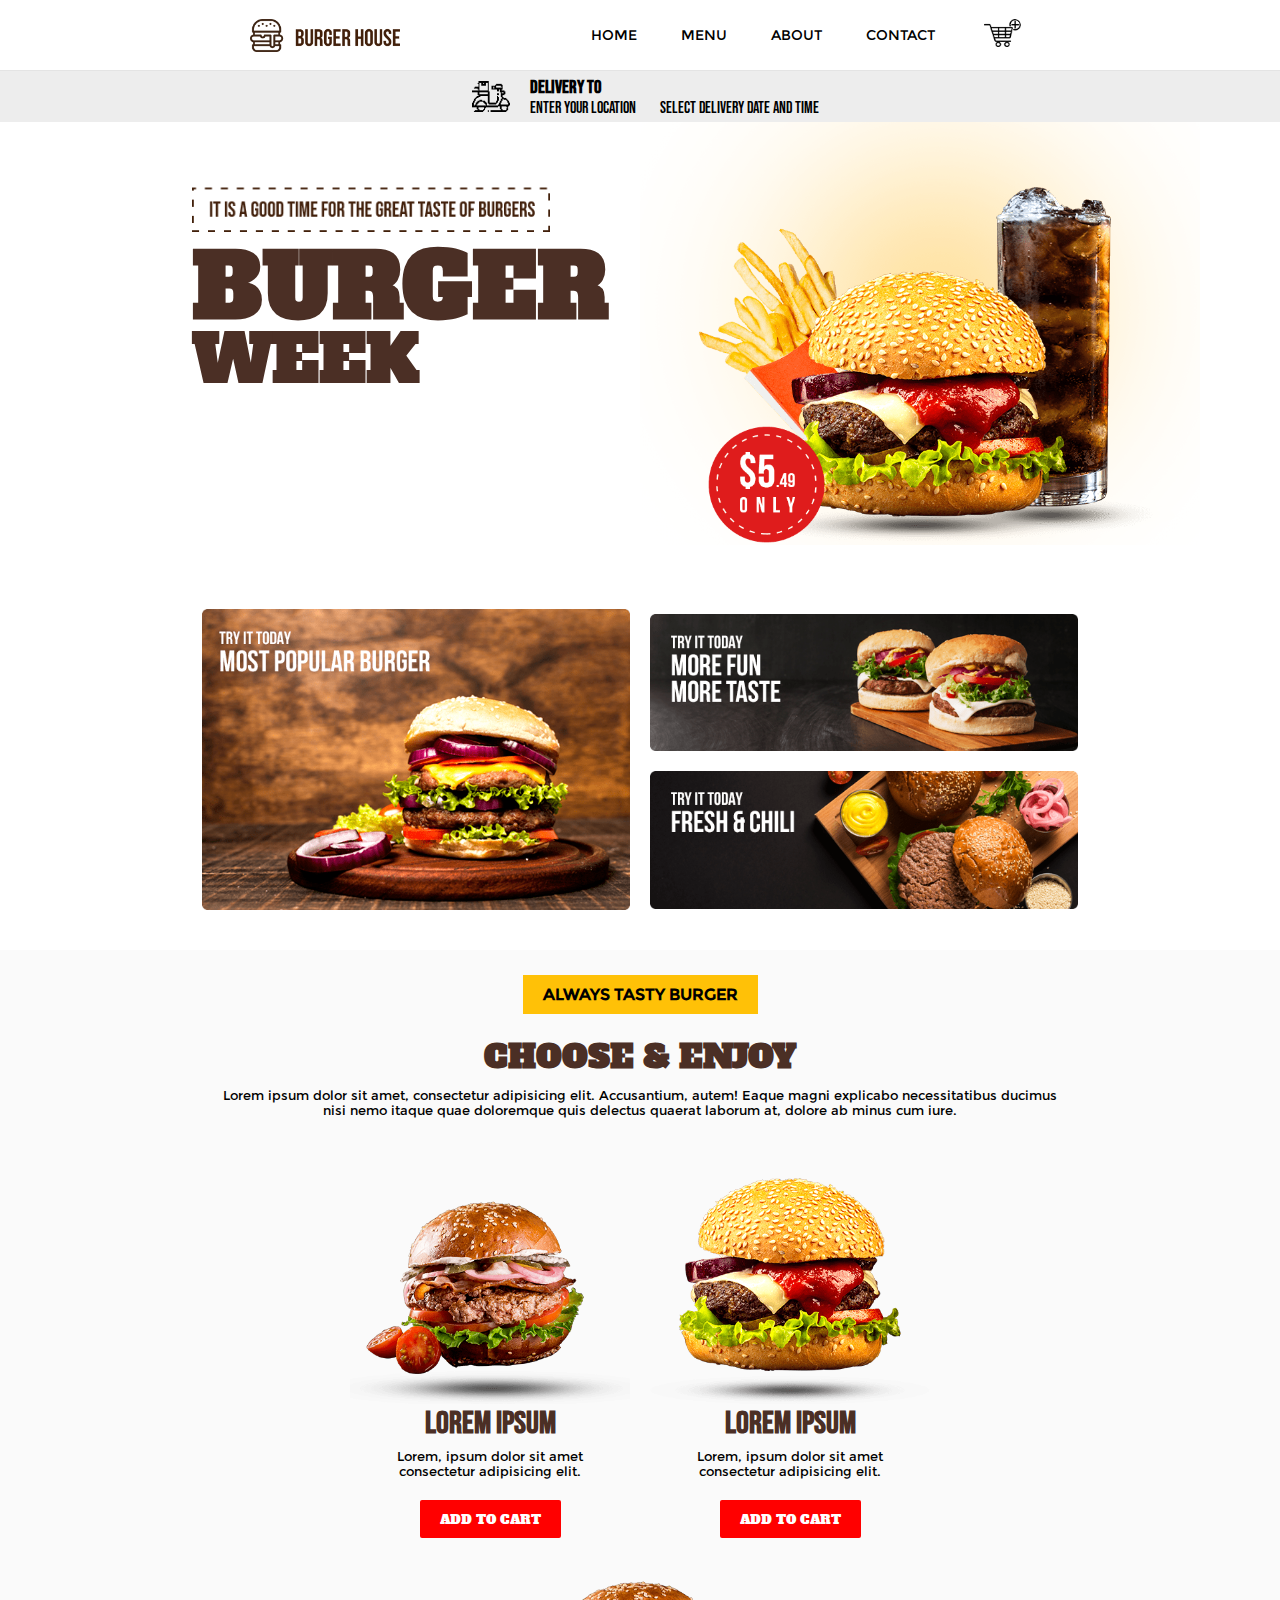
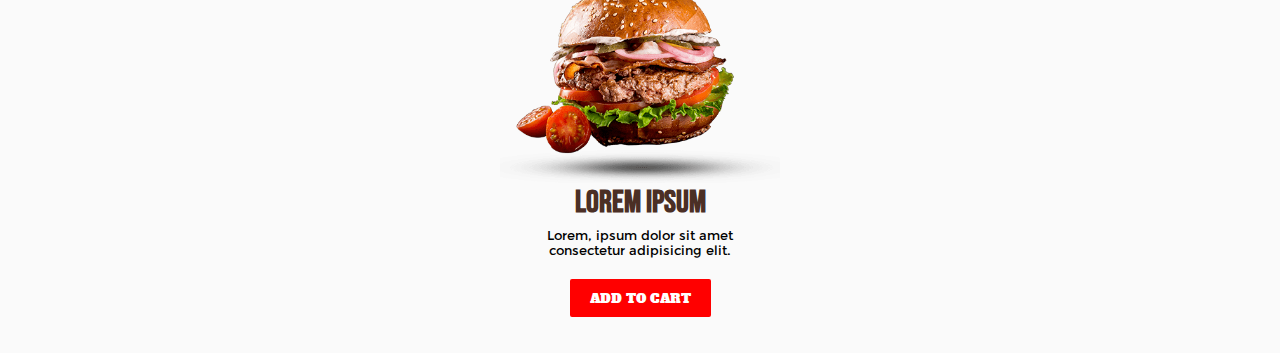
<file: docs/index.html>
<!DOCTYPE html>
<html lang="en">
<head>
    <meta charset="UTF-8">
    <meta name="viewport" content="width=device-width, initial-scale=1.0">
    <title>Burger House</title>
    <link rel="stylesheet" type="text/css" href="./styles.css">
</head>
<body>
    <!-- Header Section -->
    <header>
        <img class="logo" src="./img/logo.png" alt="logo">
        <nav>
            <ul class="nav_links">
                <li><a href="#">HOME</a></li>
                <li><a href="#">MENU</a></li>
                <li><a href="#">ABOUT</a></li>
                <li><a href="#">CONTACT</a></li>
            </ul>
        </nav>
        <div class="menu hidden" id="menu">
            <a href="#">HOME</a>
            <a href="#">MENU</a>
            <a href="#">ABOUT</a>
            <a href="#">CONTACT</a>
            <a href="#" class="cart-button"><img src="./img/cart.png"></a>
        </div>
        <a class="cart" ><img src="./img/cart.png"></a>
        <div class="menu-toggle">
            <div class="nav_bar" id="nav_bar">
                <img src="./img/menu-mobile.png" alt="menu">
            </div>
            <div class="close hidden" id="close">
                <img src="./img/iconizer-Close.svg" alt="menu">
            </div>
        </div>
    </header>

    <!-- Cart Menu -->
    <div class="cart-menu hidden" id="cart-menu">
        <div class="cart-header">
            <h2>Shopping Cart</h2>
            <button id="close-cart">&times;</button>
        </div>
        <div class="cart-items">
            <div class="cart-item">
                <span class="item-name">Burger Name</span>
                <span class="item-price">$10.99</span>
                <button class="remove-item">X</button>
            </div>
            <div class="cart-item">
                <span class="item-name">Burger Name</span>
                <span class="item-price">$11.99</span>
                <button class="remove-item">X</button>
            </div>
            <div class="cart-item">
                <span class="item-name">Burger Name</span>
                <span class="item-price">$12.99</span>
                <button class="remove-item">X</button>
            </div>
        </div>
        <div class="cart-total">
            Total: $35.97
        </div>
        <div class="cart-buttons">
            <button class="continue-shopping">Continue Shopping</button>
            <button class="checkout">Checkout</button>
        </div>
    </div>

    <!-- Delivery Section -->
    <section class="delivery">
        <img class="deliveryimage" src="./img/output-onlinepngtools.png" alt="delivery-icon">
        <div>
            <h3>Delivery To</h3>
            <nav>
                <ul class="nav_links_delivery">
                    <li><a href="#">Enter your location</a></li>
                    <li><a href="#">Select delivery date and time</a></li>
                </ul>
            </nav>
        </div>
    </section>

    <!-- Main Content Section -->
    <main class="main-page">
        <!-- Home Section -->
        <section class="home">
            <div class="home__container">
                <div class="maindish">
                    <img class="main-subtitle" src="./img/main-subtitle.png" alt="main-subtitle">
                    <h1 class="word">BURGER</h1>
                    <h1 class="word2">WEEK</h1>
                    <img class="maindishimg" src="./img/main-burger.png" alt="maindishimg">
                </div>
            </div>
        </section>

        <!-- Banner Section -->
        <section class="block banner">
            <div>
                <img class="banner1" src="./img/left-banner.png">
            </div>
            <div>
                <img class="banners" src="./img/right-bannertop.png">
                <img class="banners" src="./img/right-bannerbottom.png">
            </div>
        </section>

        <!-- Orders Section -->
        <section class="block orders">
            <div class="description">
                <div>
                    <h4>ALWAYS TASTY BURGER</h4>
                </div>
                <div>
                    <h1>CHOOSE & ENJOY</h1>
                </div>
                <div>
                    <p>Lorem ipsum dolor sit amet, consectetur adipisicing elit. Accusantium, autem! Eaque magni explicabo necessitatibus ducimus nisi nemo itaque quae doloremque quis delectus quaerat laborum at, dolore ab minus cum iure.</p>
                </div>
            </div>
            <div class="order">
                <div class="card">
                    <img class="imgcard" src="./img/burger2.png">
                    <h2>Lorem Ipsum</h2>
                    <p>Lorem, ipsum dolor sit amet consectetur adipisicing elit.</p>
                    <button class="atc">ADD TO CART</button>
                </div>
                <div class="card">
                    <img class="imgcard" src="./img/burger1.png">
                    <h2>Lorem Ipsum</h2>
                    <p>Lorem, ipsum dolor sit amet consectetur adipisicing elit.</p>
                    <button class="atc">ADD TO CART</button>
                </div>
                <div class="card">
                    <img class="imgcard" src="./img/burger2.png">
                    <h2>Lorem Ipsum</h2>
                    <p>Lorem, ipsum dolor sit amet consectetur adipisicing elit.</p>
                    <button class="atc">ADD TO CART</button>
                </div>
            </div>
        </section>
    </main>

    <script src="./index.js"></script>
</body>
</html>
</file>
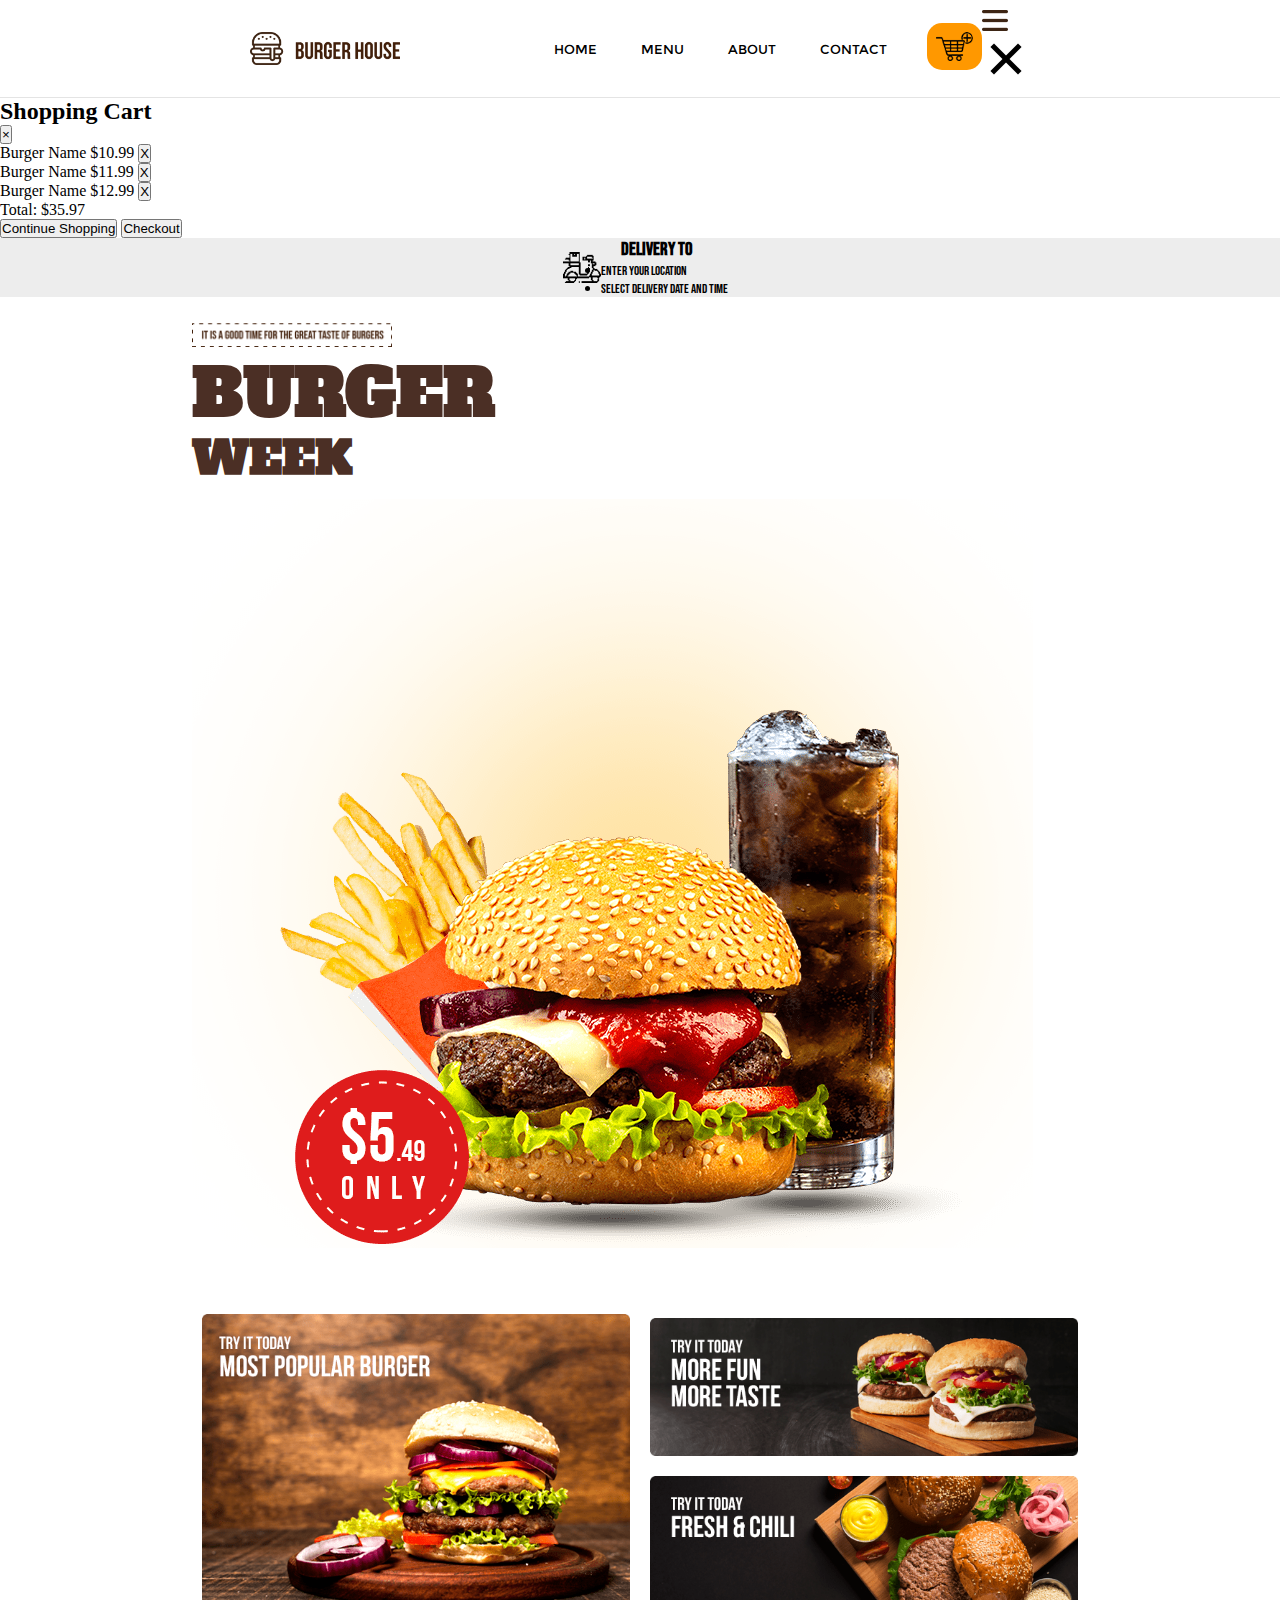
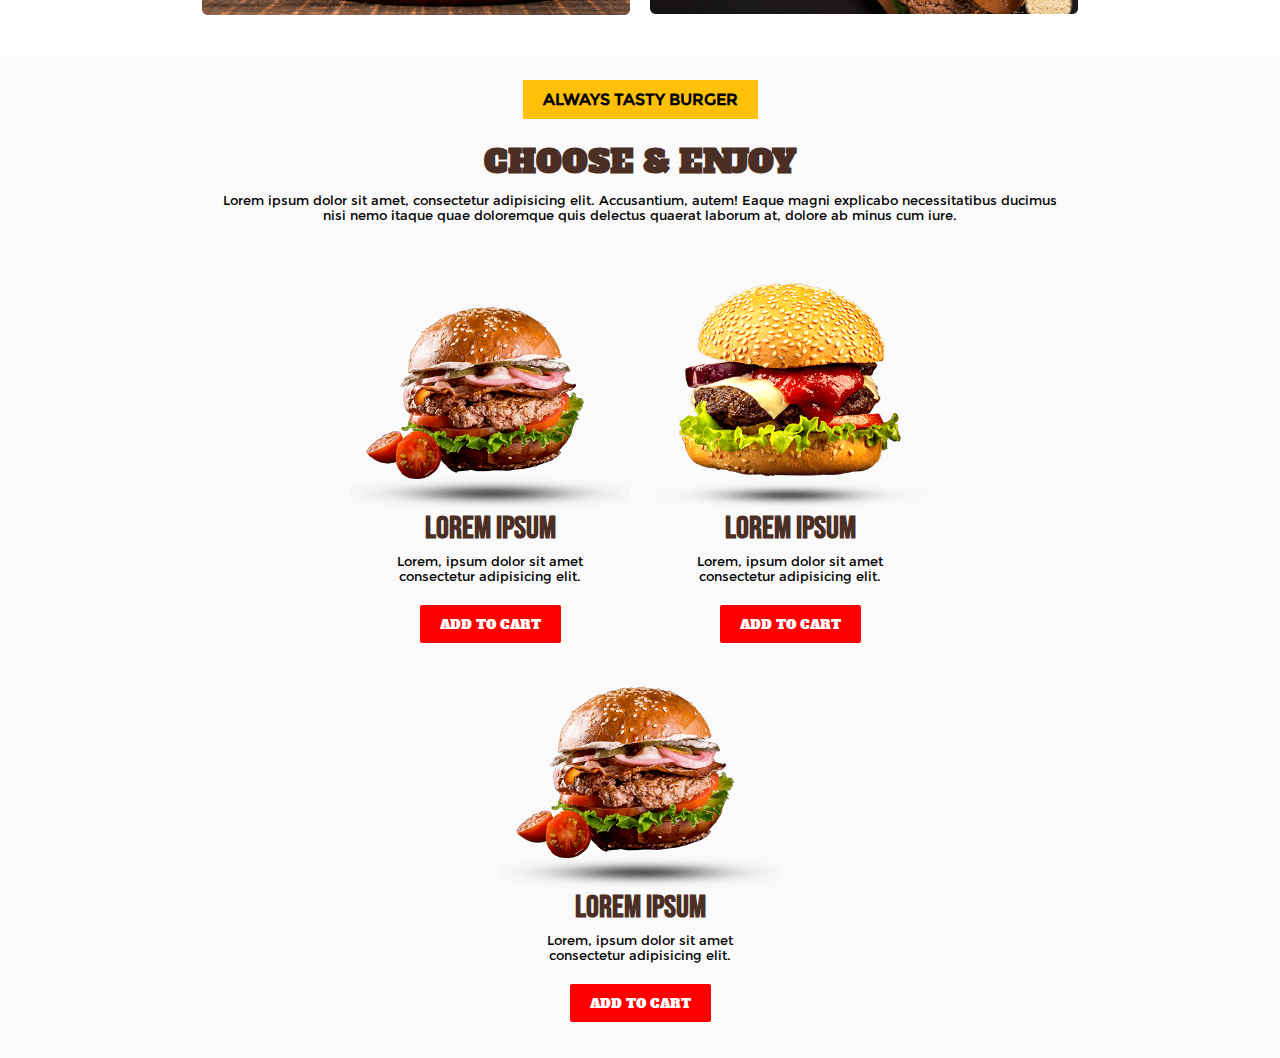
<file: TESTRESPONSIVESITE/index.html>
<!DOCTYPE html>
<html lang="en">
<head>
    <meta charset="UTF-8">
    <meta name="viewport" content="width=device-width, initial-scale=1.0">
    <title>Burger House</title>
    <link rel="stylesheet" type="text/css" href="./styles.css">
</head>
<body>
    <!-- Header Section -->
    <header>
        <img class="logo" src="./img/logo.png" alt="logo">
        <nav>
            <ul class="nav_links">
                <li><a href="#">HOME</a></li>
                <li><a href="#">MENU</a></li>
                <li><a href="#">ABOUT</a></li>
                <li><a href="#">CONTACT</a></li>
            </ul>
        </nav>
        <div class="menu hidden" id="menu">
            <a href="#">HOME</a>
            <a href="#">MENU</a>
            <a href="#">ABOUT</a>
            <a href="#">CONTACT</a>
            <a href="#" class="cart-button"><img src="./img/cart.png"></a>
        </div>
        <a class="cart" href="#"><img src="./img/cart.png"></a>
        <div class="menu-toggle">
            <div class="nav_bar" id="nav_bar">
                <img src="./img/menu-mobile.png" alt="menu">
            </div>
            <div class="close hidden" id="close">
                <img src="./img/iconizer-Close.svg" alt="menu">
            </div>
        </div>
    </header>

    <!-- Cart Menu -->
    <div class="cart-menu hidden" id="cart-menu">
        <div class="cart-header">
            <h2>Shopping Cart</h2>
            <button id="close-cart">&times;</button>
        </div>
        <div class="cart-items">
            <div class="cart-item">
                <span class="item-name">Burger Name</span>
                <span class="item-price">$10.99</span>
                <button class="remove-item">X</button>
            </div>
            <div class="cart-item">
                <span class="item-name">Burger Name</span>
                <span class="item-price">$11.99</span>
                <button class="remove-item">X</button>
            </div>
            <div class="cart-item">
                <span class="item-name">Burger Name</span>
                <span class="item-price">$12.99</span>
                <button class="remove-item">X</button>
            </div>
        </div>
        <div class="cart-total">
            Total: $35.97
        </div>
        <div class="cart-buttons">
            <button class="continue-shopping">Continue Shopping</button>
            <button class="checkout">Checkout</button>
        </div>
    </div>

    <!-- Delivery Section -->
    <section class="delivery">
        <img class="deliveryimage" src="./img/output-onlinepngtools.png" alt="delivery-icon">
        <div>
            <h3>Delivery To</h3>
            <nav>
                <ul class="nav_links_delivery">
                    <li><a href="#">Enter your location</a></li>
                    <li><a href="#">Select delivery date and time</a></li>
                </ul>
            </nav>
        </div>
    </section>

    <!-- Main Content Section -->
    <main class="main-page">
        <!-- Home Section -->
        <section class="home">
            <div class="home__container">
                <div class="maindish">
                    <img class="main-subtitle" src="./img/main-subtitle.png" alt="main-subtitle">
                    <h1 class="word">BURGER</h1>
                    <h1 class="word2">WEEK</h1>
                    <img class="maindishimg" src="./img/main-burger.png" alt="maindishimg">
                </div>
            </div>
        </section>

        <!-- Banner Section -->
        <section class="block banner">
            <div>
                <img class="banner1" src="./img/left-banner.png">
            </div>
            <div>
                <img class="banners" src="./img/right-bannertop.png">
                <img class="banners" src="./img/right-bannerbottom.png">
            </div>
        </section>

        <!-- Orders Section -->
        <section class="block orders">
            <div class="description">
                <div>
                    <h4>ALWAYS TASTY BURGER</h4>
                </div>
                <div>
                    <h1>CHOOSE & ENJOY</h1>
                </div>
                <div>
                    <p>Lorem ipsum dolor sit amet, consectetur adipisicing elit. Accusantium, autem! Eaque magni explicabo necessitatibus ducimus nisi nemo itaque quae doloremque quis delectus quaerat laborum at, dolore ab minus cum iure.</p>
                </div>
            </div>
            <div class="order">
                <div class="card">
                    <img class="imgcard" src="./img/burger2.png">
                    <h2>Lorem Ipsum</h2>
                    <p>Lorem, ipsum dolor sit amet consectetur adipisicing elit.</p>
                    <button class="atc">ADD TO CART</button>
                </div>
                <div class="card">
                    <img class="imgcard" src="./img/burger1.png">
                    <h2>Lorem Ipsum</h2>
                    <p>Lorem, ipsum dolor sit amet consectetur adipisicing elit.</p>
                    <button class="atc">ADD TO CART</button>
                </div>
                <div class="card">
                    <img class="imgcard" src="./img/burger2.png">
                    <h2>Lorem Ipsum</h2>
                    <p>Lorem, ipsum dolor sit amet consectetur adipisicing elit.</p>
                    <button class="atc">ADD TO CART</button>
                </div>
            </div>
        </section>
    </main>

    <script src="./index.js"></script>
</body>
</html>
</file>
<file: docs/styles.css>
@font-face {
    font-family: AlfaSlabOne;
    src: url(./fonts/AlfaSlabOne-Regular.ttf);
}

@font-face {
    font-family: BebasNeueBold;
    src: url(./fonts/BebasNeue\ Bold.ttf);
}

@font-face {
    font-family: BebasNeue;
    src: url(./fonts/BebasNeue-Regular.otf);
}

@font-face {
    font-family: Montserrat;
    src: url(./fonts/Montserrat-Regular.ttf);
}

@font-face {
    font-family: AlfaSlabOne;
    src: url(./fonts/AlfaSlabOne-Regular.ttf);
}

@font-face {
    font-family: BebasNeueBold;
    src: url(./fonts/BebasNeue\ Bold.ttf);
}

@font-face {
    font-family: BebasNeue;
    src: url(./fonts/BebasNeue-Regular.otf);
}

@font-face {
    font-family: Montserrat;
    src: url(./fonts/Montserrat-Regular.ttf);
}


* {
    box-sizing: border-box;
    margin: 0;
    padding: 0;
}

/* Header Section */
header {
    display: flex;
    justify-content: flex-end;
    align-items: center;
    margin: 0 auto;
    padding: 10px 250px;
    position: sticky;
    top: 0;
    border-bottom: 0.5px solid #80808036;
    background-color: white;
    z-index: 100;
}

.logo {
    cursor: pointer;
    width: 150px;
    margin-right: auto;
}

.nav_links {
    list-style: none;
}

.nav_links li {
    display: inline-block;
    padding: 0px 20px;
}

.nav_links li a {
    transition: all 0.3s ease 0s;
    font-family: 'Montserrat', sans-serif;
    font-weight: 500;
    font-size: 0.9em;
    color: black;
    text-decoration: none;
}

.nav_links li a:hover {
    color: #ff9800;
}

.nav_bar {
    display: none;
}

.close {
    display: none;
}

button img {
    display: inline-block;
}

.cart img {
    margin-left: 20px;
    padding: 9px 9px;
    background-color: rgb(255, 255, 255);
    border: none;
    border-radius: 15px;
    cursor: pointer;
    transition: all 0.3s ease 0s;
    width: 55px;
}

.cart:hover img {
    background-color: rgba(255, 152, 0, 0.8);
}

/* Pages */
.block {
    display: flex;
    flex-direction: column;
    align-items: center;
    padding: 2% 15%;
}

/* Main Dish Page */
.home__container {
    display: flex;
    flex-direction: column;
    padding: 2% 15%;
    overflow-x: hidden;
}

.maindish {
    position: relative;
    height: 25rem;
}

.maindishimg {
    width: 70%;
    max-width: 35rem;
    position: absolute;
    left: 50%;
    bottom: 0.5%;
}

.main-subtitle {
    width: 40%;
    max-width: 26rem;
    position: absolute;
    top: 40px;
}

.word {
    font-family: "AlfaSlabOne";
    font-size: 550%;
    color: #4b2f25;
    z-index: 1;
    position: absolute;
    top: 80px;
}

.word2 {
    font-family: "AlfaSlabOne";
    font-size: 4rem;
    color: #4b2f25;
    z-index: 1;
    position: absolute;
    top: 170px;
}

/* Banner Page */
.banner {
    display: grid;
    grid-template-columns: repeat(2, 1fr);
}

.banner img {
    max-width: 100%;
}

.banner1 {
    width: 100%;
    padding: 10px 10px;
    cursor: pointer;
}

.banners {
    width: 100%;
    padding: 10px;
    cursor: pointer;
}

.banner div:nth-child(2) {
    display: flex;
    flex-wrap: wrap;
    width: fit-content;
    justify-content: flex-end;
}

/* Orders Section */
.orders {
    background-color: #8080800a;
}

.order {
    display: flex;
    flex-wrap: wrap;
    justify-content: center;
}

.description {
    display: flex;
    justify-content: center;
    align-items: center;
    margin-bottom: 50px;
    flex-direction: column;
}

.description p {
    text-align: center;
    font-family: "Montserrat";
    font-size: 0.8rem;
    padding: 0px 20px;
}

.description h4 {
    background-color: #ffc107;
    padding: 10px 20px;
    font-family: "Montserrat";
    margin-bottom: 20px;
}

.description h1 {
    font-family: "AlfaSlabOne";
    color: #4b2f25;
    margin-bottom: 10px;
    text-align: center;
}

.card {
    max-width: 300px;
    display: flex;
    justify-content: center;
    align-items: center;
    flex-direction: column;
    padding: 10px;
}

.card p {
    text-align: center;
}

.card h2 {
    font-family: "BebasNeue";
    text-transform: uppercase;
    color: #4b2f25;
    font-size: 2rem;
    margin-bottom: 5px;
}

.card p {
    font-family: "Montserrat";
    font-size: 0.8rem;
    padding: 1px 10px;
    margin-bottom: 20px;
}

.imgcard {
    width: 100%;
}

.atc {
    font-family: "AlfaSlabOne";
    color: white;
    background-color: red;
    border: none;
    padding: 10px 20px;
    border-radius: 2px;
    cursor: pointer;
    transition: all 0.3s ease 0s;
}

.atc:hover {
    background-color: rgb(203 0 0);
}

/* Delivery Section */
.nav_links_deliver li a {
    transition: all 0.3s ease 0s;
}

.nav_links_deliver li a:hover {
    color: #ff9800;
}

.nav_links_delivery {
    list-style: none;
}

.nav_links_delivery li {
    display: inline-block;
    padding: 0px 20px;
}

.nav_links_delivery li a {
    transition: all 0.3s ease 0s;
}

.nav_links_delivery li a:hover {
    color: #ff9800;
}

.delivery {
    background-color: #d0d0d061;
    display: flex;
    justify-content: center;
    align-items: center;
    padding: 0px 20px;
}

.delivery img {
    padding: 10px 0 10px 10px;
    width: 3rem;
}

.delivery div {
    display: flex;
    flex-direction: column;
}

.delivery div h3 {
    padding: 0 20px;
    font-family: "BebasNeue";
}

.delivery div nav ul li {
    padding-right: 0;
}

.delivery div nav ul li a {
    font-family: "BebasNeue";
    text-decoration: none;
    color: black;
}

/* Cart Menu */
.cart-menu {
    display: none;
    position: fixed;
    top: 0;
    right: 0;
    width: 300px;
    height: 100%;
    background-color: #fff;
    box-shadow: -2px 0px 5px rgba(0, 0, 0, 0.2);
    z-index: 999;
    overflow-y: auto;
}

.cart-header {
    display: flex;
    justify-content: space-between;
    align-items: center;
    background-color: #f8f8f8;
    padding: 10px;
    border-bottom: 1px solid #ddd;
}

.cart-header h2 {
    margin: 0;
    font-size: 1.2rem;
    font-family: "BebasNeueBold";
    color: #4b2f25;
}

#close-cart {
    background: none;
    border: none;
    font-size: 1.5rem;
    cursor: pointer;
}

.cart-items {
    padding: 10px;
}

.cart-item {
    display: flex;
    justify-content: space-between;
    align-items: center;
    padding: 5px 0;
    border-bottom: 1px solid #ddd;
}

.cart-item .remove-item {
    background: none;
    border: none;
    color: red;
    cursor: pointer;
    font-family: 'Segoe UI', Tahoma, Geneva, Verdana, sans-serif;
}

.cart-total {
    padding: 10px;
    text-align: right;
    font-weight: bold;
    font-family: 'Courier New', Courier, monospace;
}

.cart-buttons {
    display: flex;
    justify-content: space-between;
    align-items: center;
    padding: 15px;
}

.cart-buttons button {
    background-color: #23ff00;
    color: black;
    border: none;
    padding: 10px 20px;
    cursor: pointer;
}

.cart-buttons button:hover {
    background-color: #13dc35;
}

.item-name {
    font-family: 'Montserrat';
}

.item-price {
    font-family: 'Courier New', Courier, monospace;
}

/* Media Queries */
@media (max-width: 1140px) {
    header {
        display: flex;
        position: sticky;
        justify-content: center;
        top: 0;
        border-bottom: 0.5px solid #80808036;
        background-color: white;
        z-index: 100;
        padding: 10px 0;
    }

    .nav_bar {
        display: block;
        padding: 15px;
    }

    .close {
        display: block;
    }

    .close img {
        width: 60px;
        padding: 15px;
    }

    .hidden {
        display: none;
    }

    .logo {
        width: 13rem;
        padding: 10px 15px;
        margin: auto;
    }

    .cart {
        display: none;
    }

    .nav_links {
        display: none;
    }

    .menu {
        display: none;
        flex-direction: column;
        position: absolute;
        top: 100%;
        right: 0;
        background-color: #efefef;
        box-shadow: 0px 0px 10px rgba(0, 0, 0, 0.1);
        border-radius: 5px;
        z-index: 1;
        width: 100%;
    }

    .menu a {
        font-family: "montserrat";
        text-decoration: none;
        color: #333;
        padding: 10px 0;
        text-align: center;
        width: 100%;
        border-bottom: 1px dashed;
    }

    .menu a:hover {
        background-color: #f0f0f0;
    }
}

@media (max-width: 600px) {
    .maindish {
        height: 15rem;
    }

    .maindishimg {
        width: 80%;
        left: 45%;
    }

    .word {
        font-size: 3rem;
        top: 55px;
    }

    .word2 {
        font-size: 2rem;
        top: 100px;
    }

    .block {
        padding: 2% 5%;
    }

    .logo {
        margin-left: 0;
    }

    .banner {
        grid-template-columns: repeat(1, 1fr);
    }

    .banner1 {
        padding: 5px 0;
    }

    .banners {
        padding: 10px 0;
    }

    .nav_links_delivery {
        display: none;
    }
}

@media (max-width: 856px) and (min-width: 601px) {
    .card {
        max-width: 200px;
    }
}

@media (min-width: 1501px) {
    .block {
        padding-left: 20%;
        padding-right: 20%;
    }

    .home__container {
        padding-left: 20%;
        padding-right: 20%;
    }
}
</file>
<file: TESTRESPONSIVESITE/styles.css>
@font-face {
    font-family: AlfaSlabOne;
    src: url(./fonts/AlfaSlabOne-Regular.ttf);
}

@font-face {
    font-family: BebasNeueBold;
    src: url(./fonts/BebasNeue\ Bold.ttf);
}

@font-face {
    font-family: BebasNeue;
    src: url(./fonts/BebasNeue-Regular.otf);
}

@font-face {
    font-family: Montserrat;
    src: url(./fonts/Montserrat-Regular.ttf);
}

* {
    box-sizing: border-box;
    margin: 0;
    padding: 0;
}



/*NAV BAR*/
li, a {
    font-family: 'Montserrat', sans-serif;
    font-weight: 500;
    font-size: 0.9em;
    color: black;
    text-decoration: none;
}

header {
    display: flex;
    justify-content: flex-end;
    align-items: center;
    margin: 0 auto;
    padding: 10px 250px;
    position: sticky;
    top: 0;
    border-bottom: 0.5px solid #80808036;
    background-color: white;
    z-index: 100;
}

.logo {
    cursor: pointer;
    width: 150px;
    margin-right: auto;
}

.nav_links {
    list-style: none;
}

.nav_links li{
    display: inline-block;
    padding: 0px 20px;
}

.nav_links li a{
    transition: all 0.3s ease 0s;
}

.nav_links li a:hover{
    color: #ff9800;
}

button img {
    display: inline-block; 
}


.cart img {
    margin-left: 20px;
    padding: 9px 9px;
    background-color: rgba(255, 152, 0, 1);
    border: none;
    border-radius: 15px;
    cursor: pointer;
    transition: all 0.3s ease 0s;
    width: 55px;
}

.cart:hover img {
    background-color: rgba(255, 152, 0, 0.8);
}

/* PAGES */
.block { 
    display: flex;
    flex-direction: column;
    align-items: center;
    padding: 2% 15%;
}



/* MAIN DISH PAGE */


/* .maindish {
    display: grid;
    row-gap: .5rem;
} */

.home {

}

.home__container {
    display: flex;
    flex-direction: column;
    padding: 2% 15%;
}

.home__images {

}

.home__images img {

}

.home__content {

}

.maindishimg {
    justify-self: flex-end;
}


.main-subtitle {
    max-width: clamp(200px, 8vw, 480px);
}

.word {
    font-family: "AlfaSlabOne";
    font-size: clamp(14px, 5vw, 980px);
    color: #4b2f25;
}

.word2 {
    font-family: "AlfaSlabOne";
    font-size: clamp(14px, 3.5vw, 980px);
    color: #4b2f25;
    position: relative;
    top: -10px;
}

/* BANNER PAGE */
.banner {
    display: grid;
    grid-template-columns: repeat(2, 1fr);
}

.banner img {
    max-width: 100%;
}

.banner1 {
    width: 100%;
    padding: 10px 10px ;
    cursor: pointer;
}

.banners {
    width: 100%;
    padding: 10px;
    cursor: pointer;
}


.banner div:nth-child(2) {
    display: flex;
    flex-wrap: wrap;
    width: fit-content;
    justify-content: flex-end;
}


/* ORDER */

.orders {
    background-color: #8080800a;
}

.order {
    display: flex;
    flex-wrap: wrap;
    justify-content: center;
}

.description {
    display: flex;
    justify-content: center;
    align-items: center;
    margin-bottom: 50px;
    flex-direction: column;
}

.description p {
    text-align: center;
    font-family: "Montserrat";
    font-size: 0.8rem;
    padding: 0px 20px;
}

.description h4 {
    background-color: #ffc107;
    padding: 10px 20px;
    font-family: "Montserrat";
    margin-bottom: 20px;
}

.description h1 {
    font-family: "AlfaSlabOne";
    color: #4b2f25;
    margin-bottom: 10px;
    text-align: center;
}


.card {
    max-width: 300px;
    display: flex;
    justify-content: center;
    align-items: center;
    flex-direction: column;
    padding: 10px;
}

.card p {
    text-align: center;
}

.card h2 {
    font-family: "BebasNeue";
    text-transform: uppercase;
    color: #4b2f25;
    font-size: 2rem;
    margin-bottom: 5px;
}

.card p {
    font-family: "Montserrat";
    font-size: 0.8rem;
    padding: 1px 10px;
    margin-bottom: 20px;
}

.imgcard {
    width: 100%;
}

.atc {
    font-family: "AlfaSlabOne";
    color: white;
    background-color: red;
    border: none;
    padding: 10px 20px;
    border-radius: 2px;
    cursor: pointer;
}


/* Delivery */
.delivery {
    background-color: #d0d0d061;
    display: flex;
    justify-content: center;
    align-items: center;
    padding: 0px 20px;
}

.delivery img {
    padding: 10px 0 10px 10px;
    width: 3rem;
}

.delivery div {
    display: flex;
    flex-direction: column;
}

.delivery div h3 {
    padding: 0 20px;
    font-family: "BebasNeue";
}

.delivery div nav ul li{
    padding-right: 0;
}

.delivery div nav ul li a{
    font-family: "BebasNeue";
}

/* MOBILE */
@media (max-width: 600px) {

    .block {
        padding: 2% 5%;
    }

    header {
        display: grid;
        justify-content: center;
        align-items: center;
        position: sticky;
        top: 0;
        border-bottom: 0.5px solid #80808036;
        background-color: white;
        z-index: 100;
        padding: 10px 0; 
    }

    .logo {
        width: 80%; 
        margin-right: 0; 
    }

    .nav_links {
        display: none;
    }

    .cart {
        display: none;
    }

    .maindish {
        grid-template-columns: repeat(1, 1fr);
    }

    .banner {
        grid-template-columns: repeat(1, 1fr);
    }

    .banner1 {
        padding: 5px 0;
    }

    .banners {
        padding: 10px 0;
    }

}
</file>
